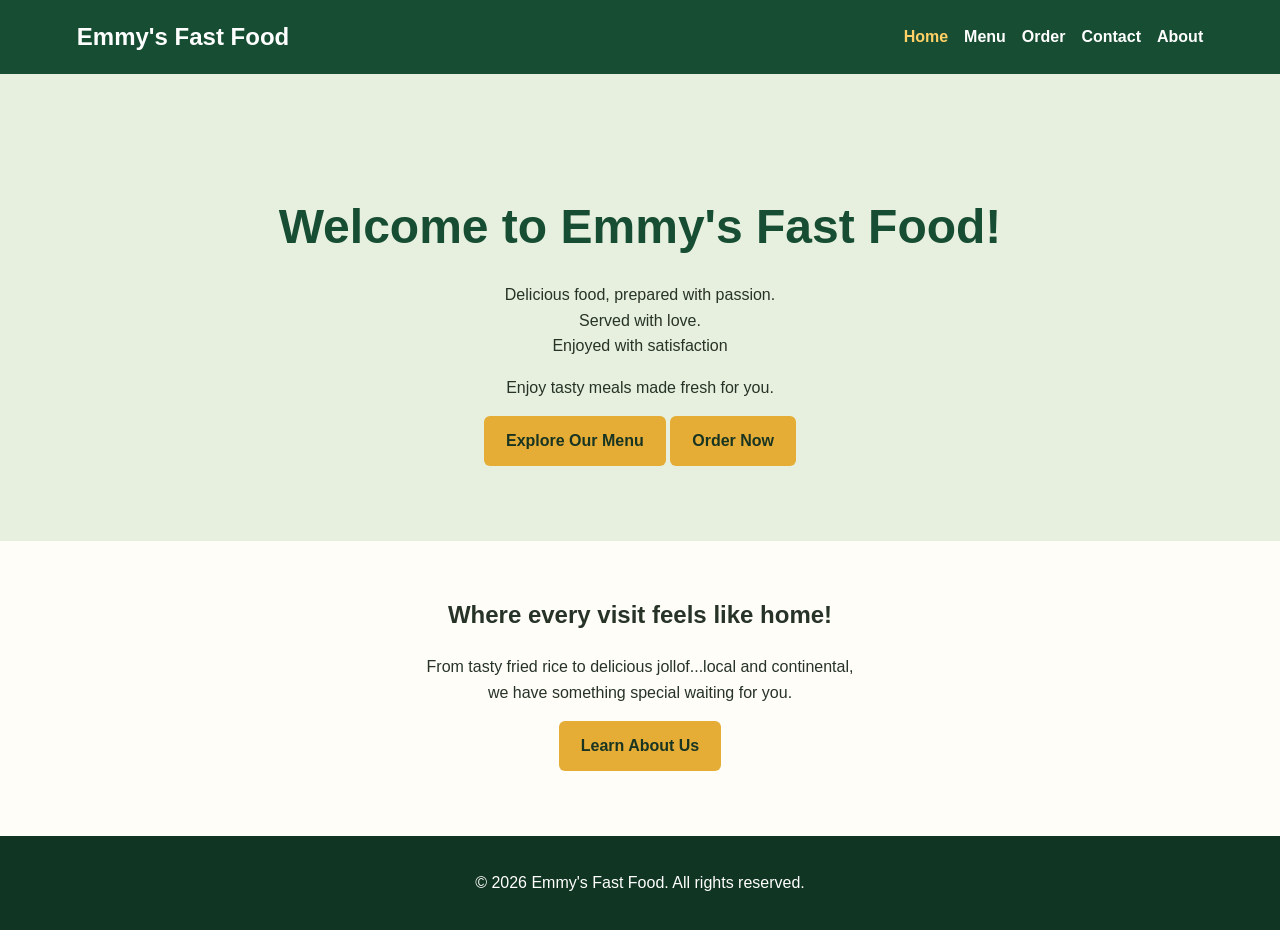
<file: index.html>
<!DOCTYPE html>
<html lang="en">
<head>
  <meta charset="UTF-8">
  <meta name="viewport" content="width=device-width, initial-scale=1.0">
  <title>Home | Emmy's Fast Food</title>
  <link rel="stylesheet" href="style.css">
</head>
<body>

<header>
  <h2>Emmy's Fast Food</h2>
  <nav>
    <a class="active" href="index.html">Home</a>
    <a href="menu.html">Menu</a>
    <a href="order.html">Order</a>
    <a href="contact.html">Contact</a>
    <a href="about.html">About</a>
  </nav>
</header>

<section class="hero">
  <h1>Welcome to Emmy's Fast Food!</h1>
  <p>Delicious food, prepared with passion.<br>Served with love.<br>Enjoyed with satisfaction</p>
  <p>Enjoy tasty meals made fresh for you.</p>
  <a class="button" href="menu.html">Explore Our Menu</a>
  <a class="button" href="order.html">Order Now</a>
</section>

<main class="container center">
  <h2>Where every visit feels like home!</h2>
  <p>
    From tasty fried rice to delicious jollof...local and continental,<br>
    we have something special waiting for you.
  </p>
  <a class="button" href="about.html">Learn About Us</a>
</main>

<footer>
  <p>&copy; 2026 Emmy's Fast Food. All rights reserved.</p>
</footer>

</body>
</html>
</file>
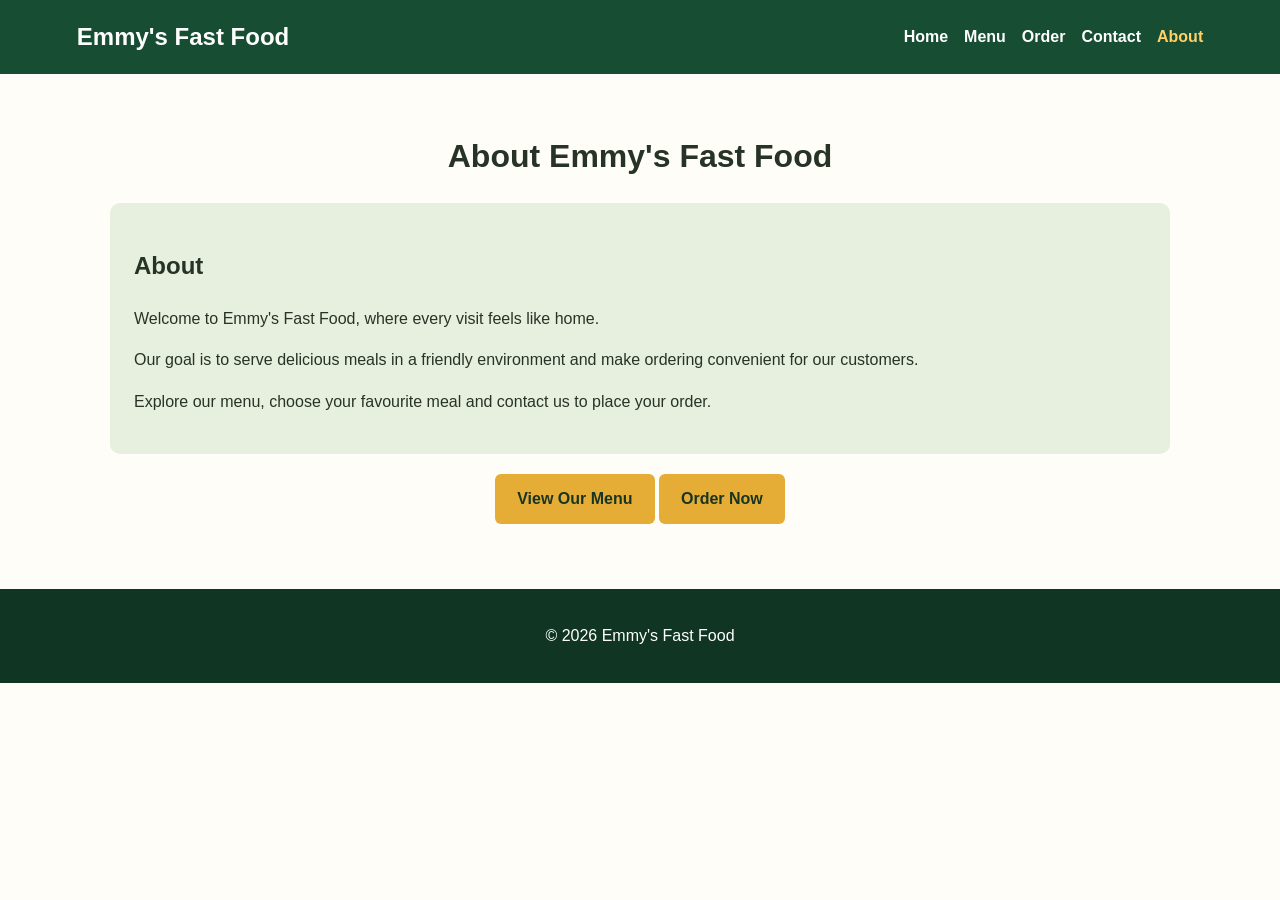
<file: about.html>
<!DOCTYPE html>
<html lang="en">
<head>
  <meta charset="UTF-8">
  <meta name="viewport" content="width=device-width, initial-scale=1.0">
  <title>About Us | Emmy's Fast Food</title>
  <link rel="stylesheet" href="style.css">
</head>
<body>

<header>
  <h2>Emmy's Fast Food</h2>
  <nav>
    <a href="index.html">Home</a>
    <a href="menu.html">Menu</a>
    <a href="order.html">Order</a>
    <a href="contact.html">Contact</a>
    <a class="active" href="about.html">About</a>
  </nav>
</header>

<main class="container">
  <h1 class="center">About Emmy's Fast Food</h1>

  <section class="contact-box">
    <h2>About</h2>
    <p>
      Welcome to Emmy's Fast Food, where every visit
      feels like home.
    </p>
    <p>
      Our goal is to serve delicious meals in a friendly
      environment and make ordering convenient for our
      customers.
    </p>
    <p>
      Explore our menu, choose your favourite meal and
      contact us to place your order.
    </p>
  </section>

  <div class="center">
    <a class="button" href="menu.html">View Our Menu</a>
    <a class="button" href="order.html">Order Now</a>
  </div>
</main>

<footer>
  <p>&copy; 2026 Emmy's Fast Food</p>
</footer>

</body>
</html>
</file>
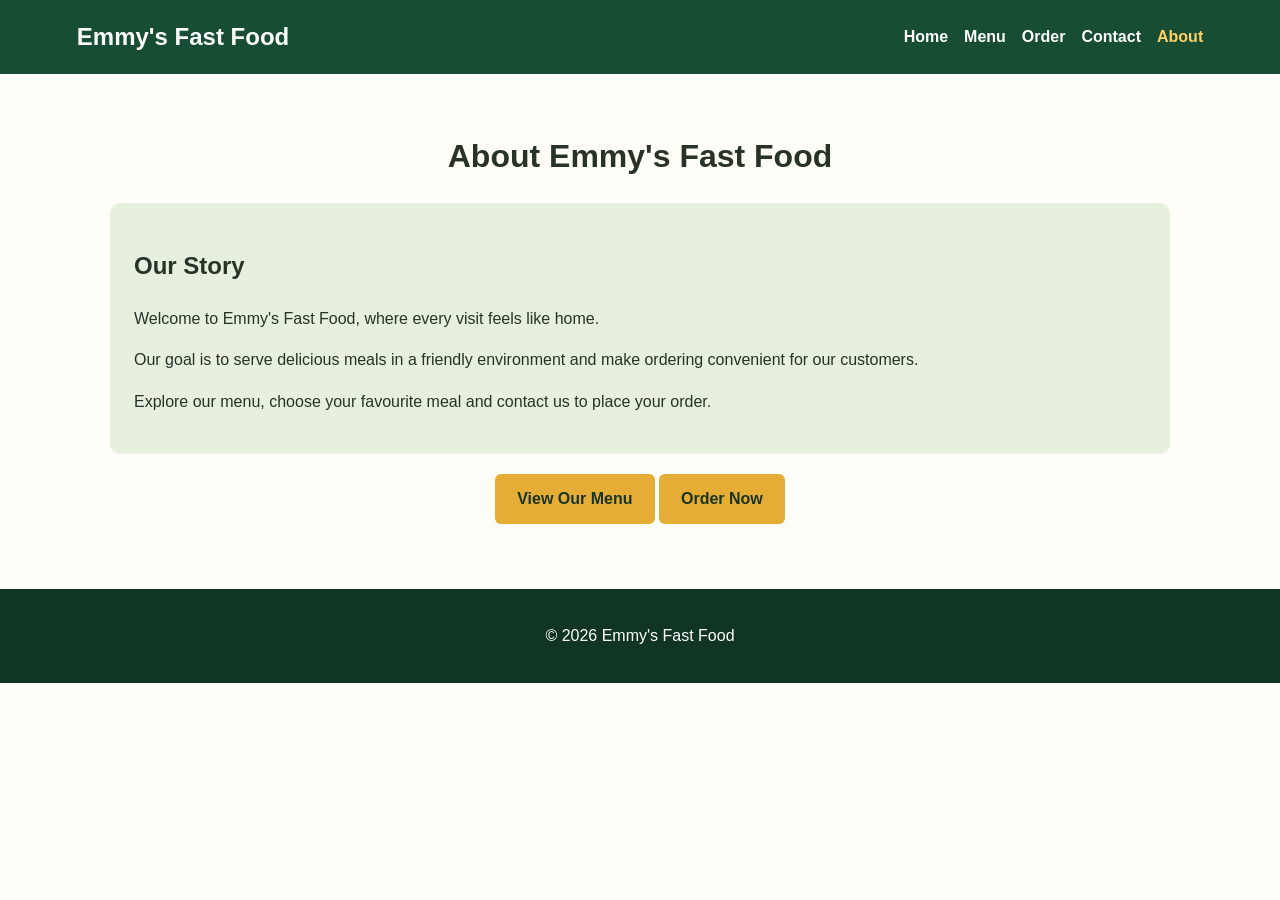
<file: about_112110.html>
<!DOCTYPE html>
<html lang="en">
<head>
  <meta charset="UTF-8">
  <meta name="viewport" content="width=device-width, initial-scale=1.0">
  <title>About Us | Emmy's Fast Food</title>
  <link rel="stylesheet" href="style.css">
</head>
<body>

<header>
  <h2>Emmy's Fast Food</h2>
  <nav>
    <a href="index.html">Home</a>
    <a href="menu.html">Menu</a>
    <a href="order.html">Order</a>
    <a href="contact.html">Contact</a>
    <a class="active" href="about.html">About</a>
  </nav>
</header>

<main class="container">
  <h1 class="center">About Emmy's Fast Food</h1>

  <section class="contact-box">
    <h2>Our Story</h2>
    <p>
      Welcome to Emmy's Fast Food, where every visit
      feels like home.
    </p>
    <p>
      Our goal is to serve delicious meals in a friendly
      environment and make ordering convenient for our
      customers.
    </p>
    <p>
      Explore our menu, choose your favourite meal and
      contact us to place your order.
    </p>
  </section>

  <div class="center">
    <a class="button" href="menu.html">View Our Menu</a>
    <a class="button" href="order.html">Order Now</a>
  </div>
</main>

<footer>
  <p>&copy; 2026 Emmy's Fast Food</p>
</footer>

</body>
</html>
</file>
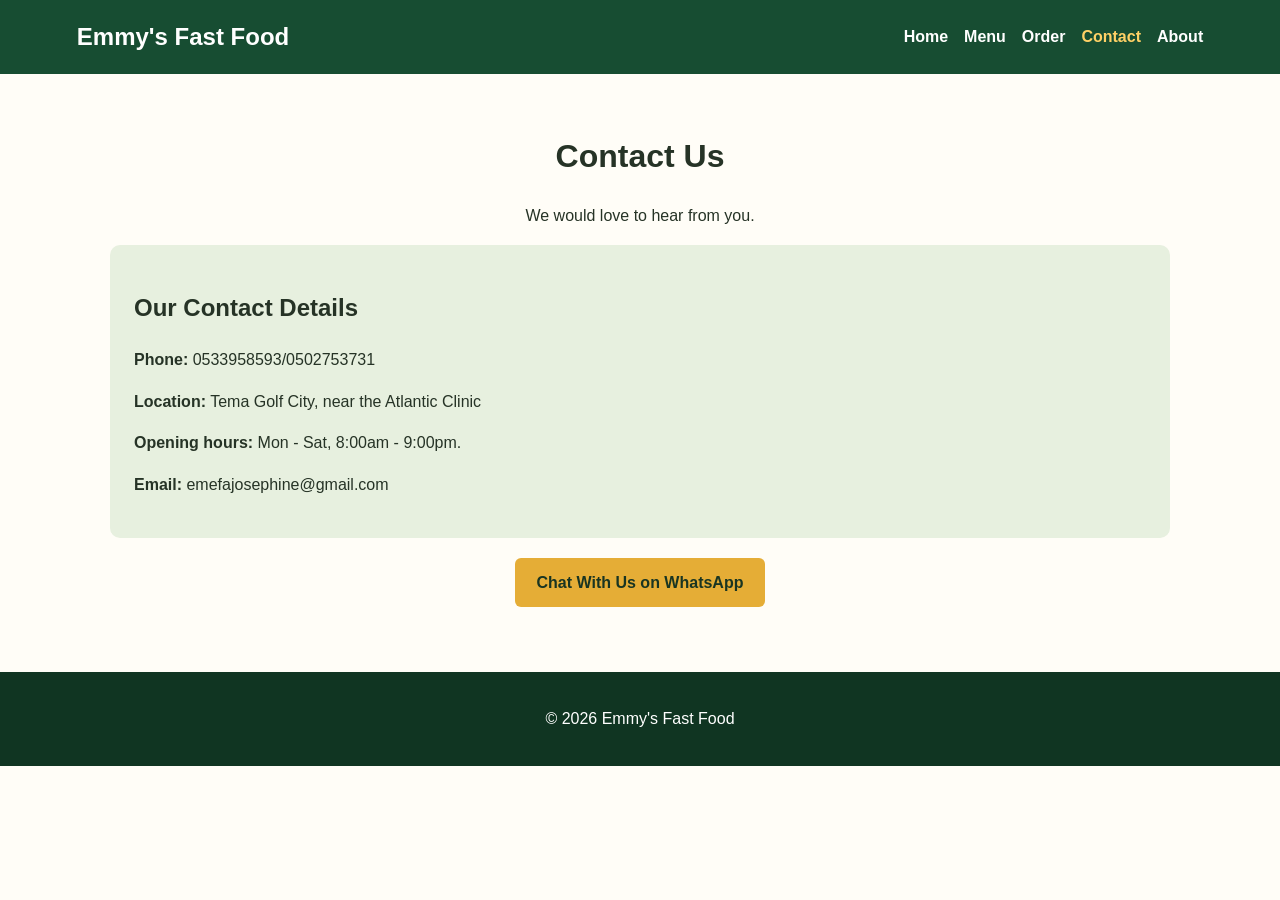
<file: contact.html>
<!DOCTYPE html>
<html lang="en">
<head>
  <meta charset="UTF-8">
  <meta name="viewport" content="width=device-width, initial-scale=1.0">
  <title>Contact Us | Emmy's Fast Food</title>
  <link rel="stylesheet" href="style.css">
</head>
<body>

<header>
  <h2>Emmy's Fast Food</h2>
  <nav>
    <a href="index.html">Home</a>
    <a href="menu.html">Menu</a>
    <a href="order.html">Order</a>
    <a class="active" href="contact.html">Contact</a>
    <a href="about.html">About</a>
  </nav>
</header>

<main class="container">
  <h1 class="center">Contact Us</h1>
  <p class="center">
    We would love to hear from you.
  </p>

  <section class="contact-box">
    <h2>Our Contact Details</h2>
    <p><strong>Phone:</strong> 0533958593/0502753731</p>
    <p><strong>Location:</strong> Tema Golf City, near the Atlantic Clinic</p>
    <p><strong>Opening hours:</strong> Mon - Sat, 8:00am - 9:00pm.</p>
    <p><strong>Email:</strong> emefajosephine@gmail.com</p>
  </section>

  <div class="center">
    <a class="button"
       href="https://wa.me/233XXXXXXXXX">
      Chat With Us on WhatsApp
    </a>
  </div>
</main>

<footer>
  <p>&copy; 2026 Emmy's Fast Food</p>
</footer>

</body>
</html>
</file>
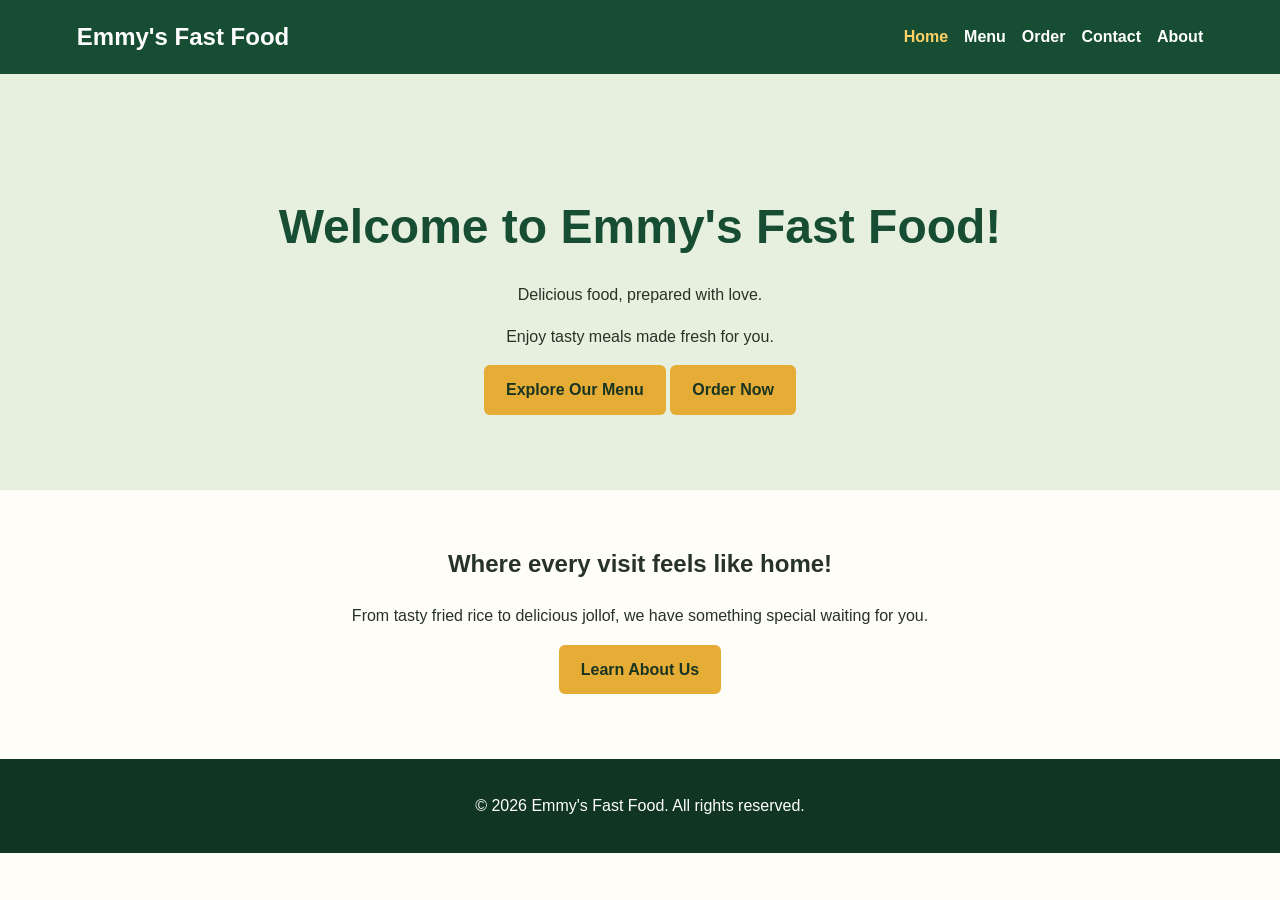
<file: index_112103.html>
<!DOCTYPE html>
<html lang="en">
<head>
  <meta charset="UTF-8">
  <meta name="viewport" content="width=device-width, initial-scale=1.0">
  <title>Home | Emmy's Fast Food</title>
  <link rel="stylesheet" href="style.css">
</head>
<body>

<header>
  <h2>Emmy's Fast Food</h2>
  <nav>
    <a class="active" href="index.html">Home</a>
    <a href="menu.html">Menu</a>
    <a href="order.html">Order</a>
    <a href="contact.html">Contact</a>
    <a href="about.html">About</a>
  </nav>
</header>

<section class="hero">
  <h1>Welcome to Emmy's Fast Food!</h1>
  <p>Delicious food, prepared with love.</p>
  <p>Enjoy tasty meals made fresh for you.</p>
  <a class="button" href="menu.html">Explore Our Menu</a>
  <a class="button" href="order.html">Order Now</a>
</section>

<main class="container center">
  <h2>Where every visit feels like home!</h2>
  <p>
    From tasty fried rice to delicious jollof,
    we have something special waiting for you.
  </p>
  <a class="button" href="about.html">Learn About Us</a>
</main>

<footer>
  <p>&copy; 2026 Emmy's Fast Food. All rights reserved.</p>
</footer>

</body>
</html>
</file>
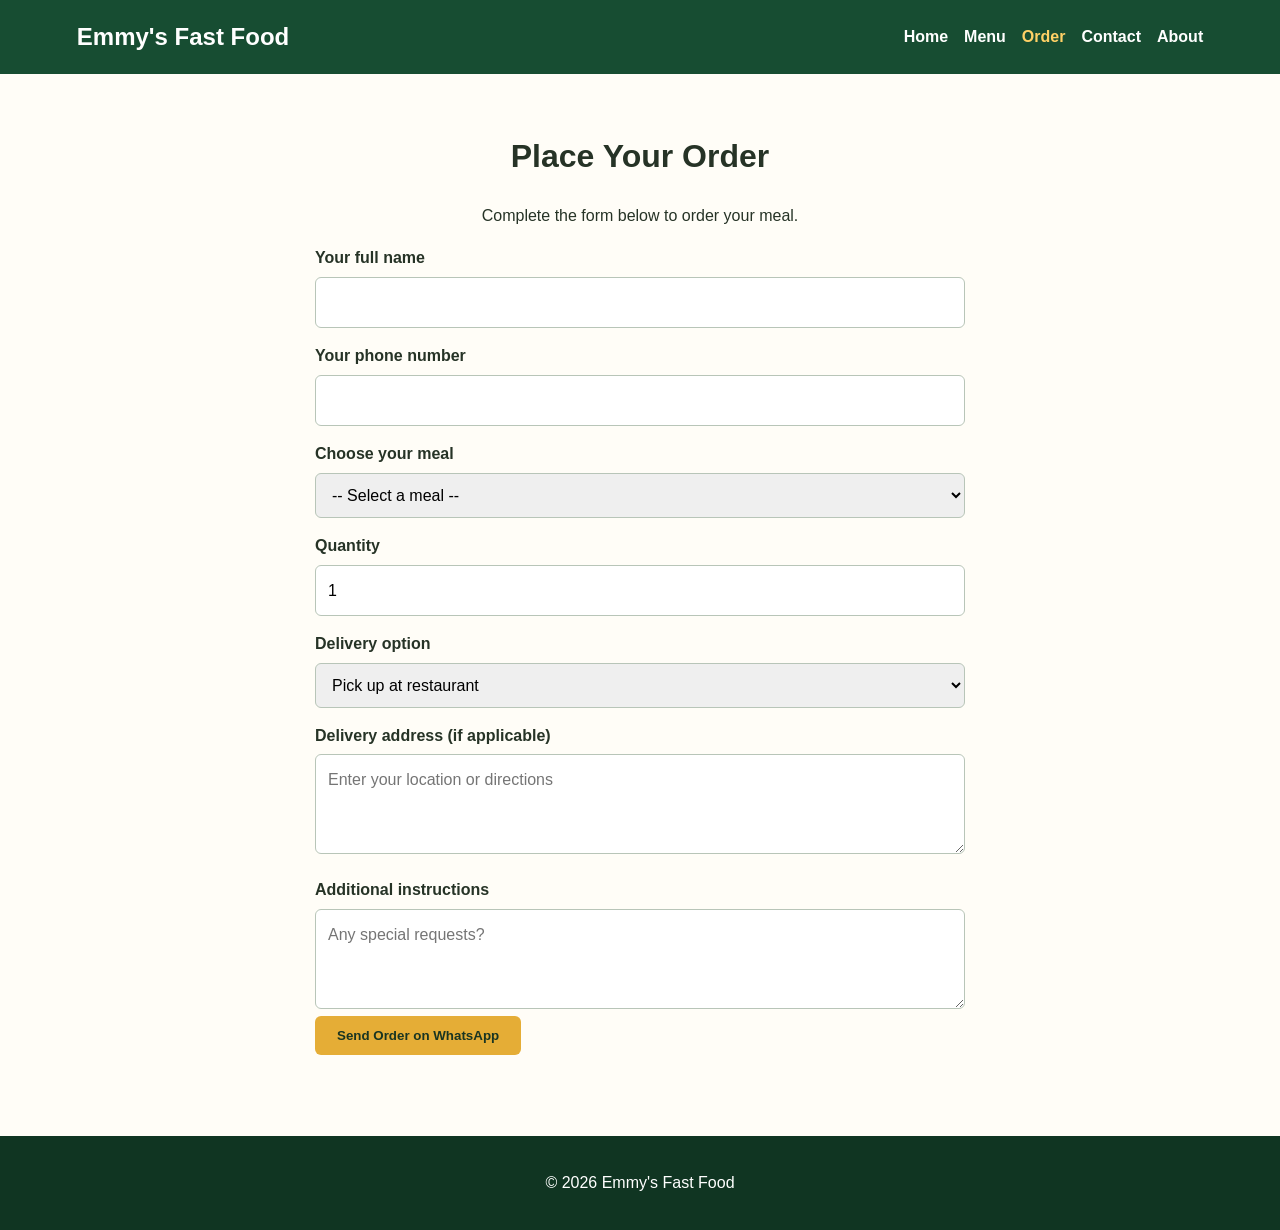
<file: order.html>
<!DOCTYPE html>
<html lang="en">
<head>
  <meta charset="UTF-8">
  <meta name="viewport" content="width=device-width, initial-scale=1.0">
  <title>Place an Order | Emmy's Fast Food</title>
  <link rel="stylesheet" href="style.css">
</head>
<body>

<header>
  <h2>Emmy's Fast Food</h2>
  <nav>
    <a href="index.html">Home</a>
    <a href="menu.html">Menu</a>
    <a class="active" href="order.html">Order</a>
    <a href="contact.html">Contact</a>
    <a href="about.html">About</a>
  </nav>
</header>

<main class="container">
  <h1 class="center">Place Your Order</h1>
  <p class="center">Complete the form below to order your meal.</p>

  <form id="orderForm">
    <label for="customer">Your full name</label>
    <input id="customer" name="customer"
           type="text" required>

    <label for="phone">Your phone number</label>
    <input id="phone" name="phone"
           type="tel" required>

    <label for="meal">Choose your meal</label>
    <select id="meal" name="meal" required>
      <option value="">-- Select a meal --</option>
      <option value="Fried Rice">Fried Rice - GH₵45</option>
      <option value="Jollof Rice">Jollof Rice - GH₵35</option>
      <option value="Rice and Stew">Rice and Stew - GH₵40</option>
      <option value="Delicious Fufu">Delicious Fufu - GH₵40</option>
      <option value="Kenkey With Fried Fish">Kenkey With Fried Fish - GH₵40</option>
       <option value="Special Banku">Special Banku - GH₵60</option>
    </select>

    <label for="quantity">Quantity</label>
    <input id="quantity" name="quantity"
           type="number" min="1" value="1" required>

    <label for="delivery">Delivery option</label>
    <select id="delivery" name="delivery" required>
      <option value="Pickup">Pick up at restaurant</option>
      <option value="Delivery">Home delivery</option>
    </select>

    <label for="address">Delivery address (if applicable)</label>
    <textarea id="address" name="address"
              placeholder="Enter your location or directions"></textarea>

    <label for="notes">Additional instructions</label>
    <textarea id="notes" name="notes"
              placeholder="Any special requests?"></textarea>

    <button class="button" type="submit">
      Send Order on WhatsApp
    </button>
  </form>

  <p id="message" class="center"></p>
</main>

<footer>
  <p>&copy; 2026 Emmy's Fast Food</p>
</footer>

<script>
  const params = new URLSearchParams(window.location.search);
const selectedMeal = params.get("meal");

const mealSelect = document.getElementById("meal");

if (selectedMeal) {
  mealSelect.value = selectedMeal;
}

  const form = document.getElementById("orderForm");

  form.addEventListener("submit", function(event) {
    event.preventDefault();

    const customer =
      document.getElementById("customer").value.trim();
    const phone =
      document.getElementById("phone").value.trim();
    const meal =
      document.getElementById("meal").value;
    const quantity =
      Number(document.getElementById("quantity").value);
    const delivery =
      document.getElementById("delivery").value;
    const address =
      document.getElementById("address").value.trim();
    const notes =
      document.getElementById("notes").value.trim();

    if (!customer || !phone || !meal ||
        !Number.isInteger(quantity) || quantity < 1) {
      document.getElementById("message").textContent =
        "Please complete the required fields correctly.";
      return;
    }

    const prices = {
      "Fried Rice": 45,
      "Jollo Rice": 35,
      "Rice and Stew": 40,
      "Delicious Fufu": 40,
      "Kenkey With Fried Fish": 40,
      "Special Banku": 60
    };

    const total = prices[meal] * quantity;

    const orderMessage =
      "Hello Emmy's Fast Food! I want to place an order.%0A" +
      "Name: " + encodeURIComponent(customer) + "%0A" +
      "Customer phone: " + encodeURIComponent(phone) + "%0A" +
      "Meal: " + encodeURIComponent(meal) + "%0A" +
      "Quantity: " + quantity + "%0A" +
      "Estimated food total: GH₵ " + total.toFixed(2) + "%0A" +
      "Option: " + encodeURIComponent(delivery) + "%0A" +
      "Address: " + encodeURIComponent(address || "Not provided") + "%0A" +
      "Instructions: " + encodeURIComponent(notes || "None");

    // Replace this example with the restaurant's
    // WhatsApp number in international format.
    const restaurantNumber = "233533958593";

    if (!/^233\d{9}$/.test(restaurantNumber)) {
      document.getElementById("message").textContent =
        "The restaurant must configure its WhatsApp number before orders can be sent.";
      return;
    }

    const whatsappURL =
      "https://wa.me/" + restaurantNumber +
      "?text=" + orderMessage;

    window.open(whatsappURL, "_blank");
  });
</script>

</body>
</html>
</file>
<file: style.css>
* {
  box-sizing: border-box;
}

body {
  margin: 0;
  font-family: Arial, sans-serif;
  background: #fffdf7;
  color: #263326;
  line-height: 1.6;
}

header {
  background: #174d32;
  color: white;
  padding: 18px 6%;
  display: flex;
  align-items: center;
  justify-content: space-between;
  flex-wrap: wrap;
  gap: 12px;
}

header h2 {
  margin: 0;
}

nav {
  display: flex;
  gap: 16px;
  flex-wrap: wrap;
}

nav a {
  color: white;
  text-decoration: none;
  font-weight: bold;
}

nav a:hover,
nav a.active {
  color: #ffd166;
}

.hero {
  padding: 75px 20px;
  text-align: center;
  background: #e7f0df;
}

.hero h1 {
  font-size: clamp(30px, 5vw, 48px);
  color: #174d32;
  margin-bottom: 10px;
}

.container {
  max-width: 1100px;
  margin: auto;
  padding: 35px 20px;
}

.center {
  text-align: center;
}

.button {
  display: inline-block;
  background: #e5ad36;
  color: #193522;
  padding: 12px 22px;
  border: none;
  border-radius: 6px;
  text-decoration: none;
  font-weight: bold;
  cursor: pointer;
}

.button:hover {
  background: #f3c75e;
}

.foods {
  display: grid;
  grid-template-columns: repeat(auto-fit, minmax(220px, 1fr));
  gap: 22px;
  margin-top: 25px;
}

.food {
  background: white;
  border-radius: 12px;
  overflow: hidden;
  box-shadow: 0 3px 12px #00000015;
  padding-bottom: 18px;
  text-align: center;
}

.food img {
  width: 100%;
  height: 190px;
  object-fit: cover;
}

.food h3 {
  margin-bottom: 4px;
}

.price {
  color: #17633a;
  font-weight: bold;
}

form {
  max-width: 650px;
  margin: auto;
}

label {
  display: block;
  margin-top: 15px;
  font-weight: bold;
}

input,
select,
textarea {
  width: 100%;
  padding: 12px;
  margin-top: 6px;
  border: 1px solid #b8c5b8;
  border-radius: 6px;
  font: inherit;
}

textarea {
  min-height: 100px;
  resize: vertical;
}

.contact-box {
  background: #e7f0df;
  padding: 24px;
  border-radius: 10px;
  margin-bottom: 20px;
}

footer {
  text-align: center;
  background: #103522;
  color: white;
  padding: 18px;
  margin-top: 30px;
}

footer a {
  color: #ffd166;
}

@media (max-width: 600px) {
  header {
    justify-content: center;
    text-align: center;
  }

  nav {
    justify-content: center;
    gap: 12px;
  }

  .hero {
    padding: 45px 18px;
  }
}
</file>
